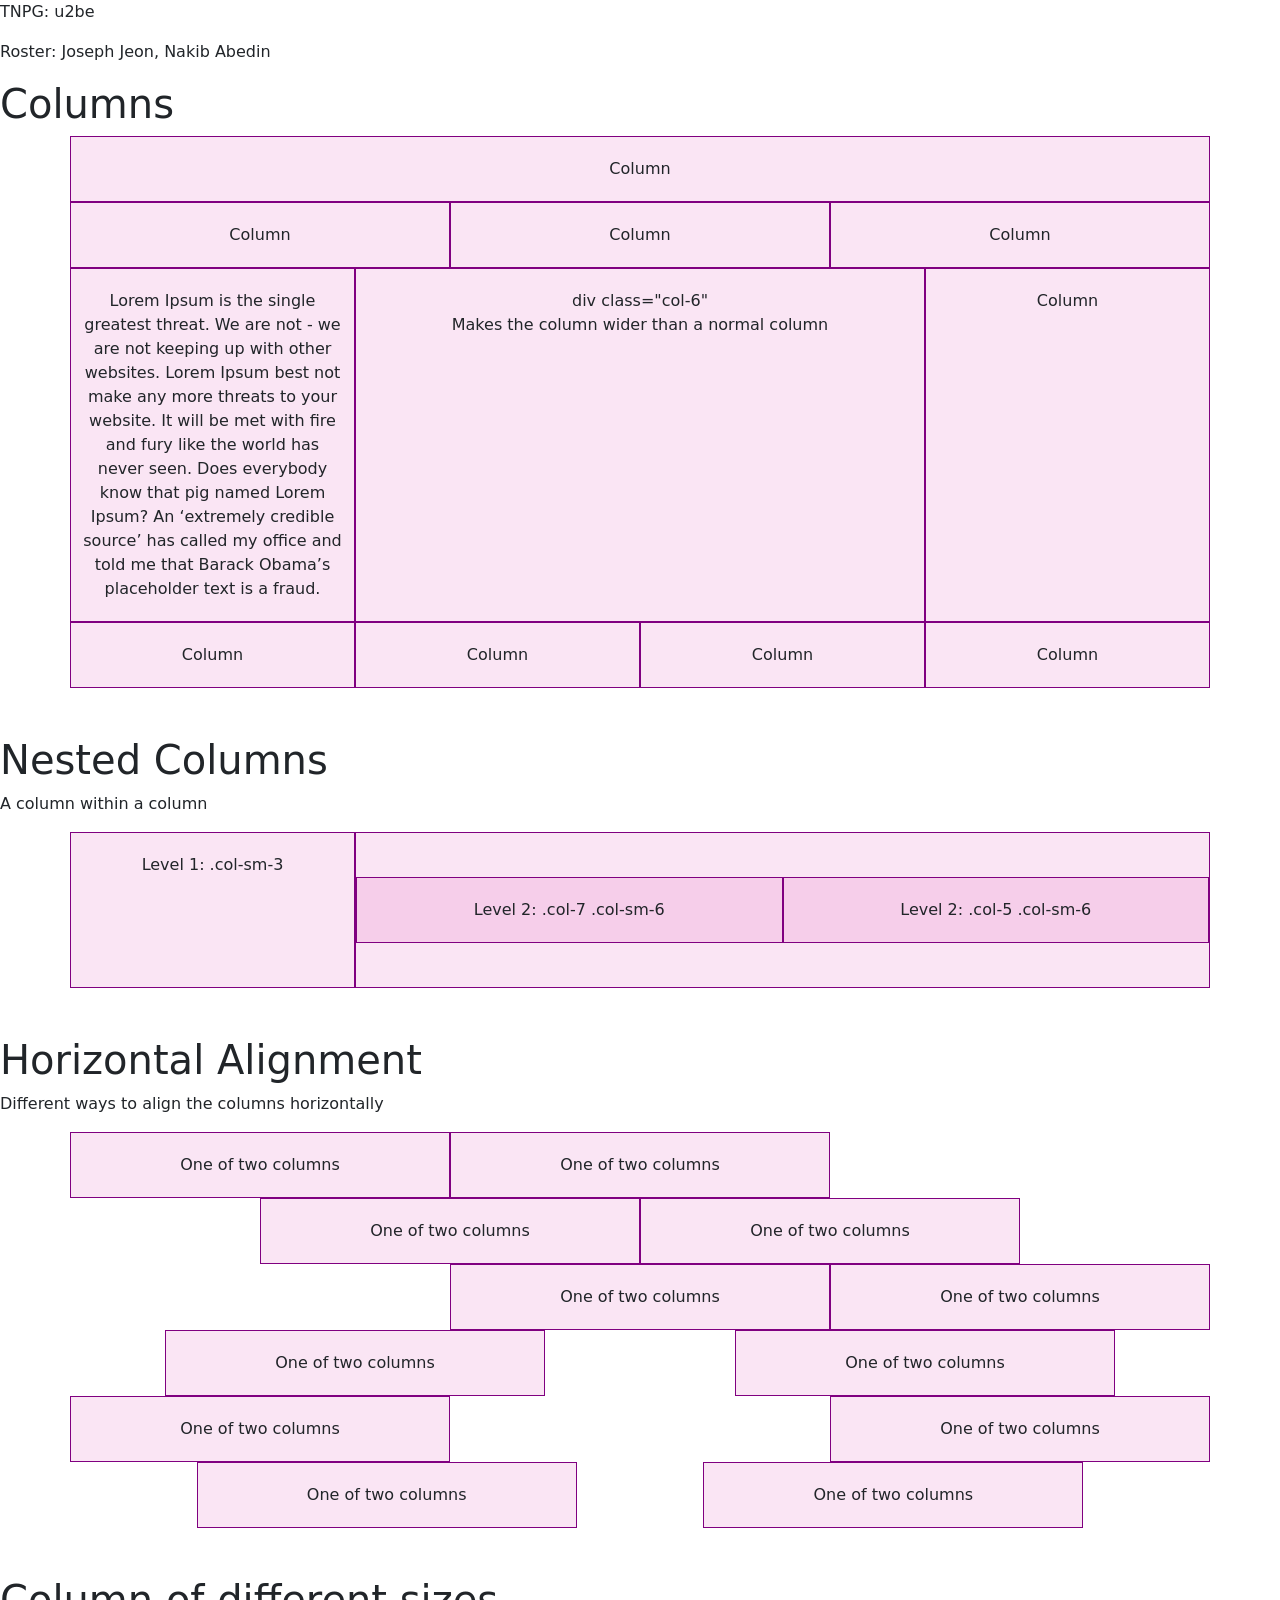
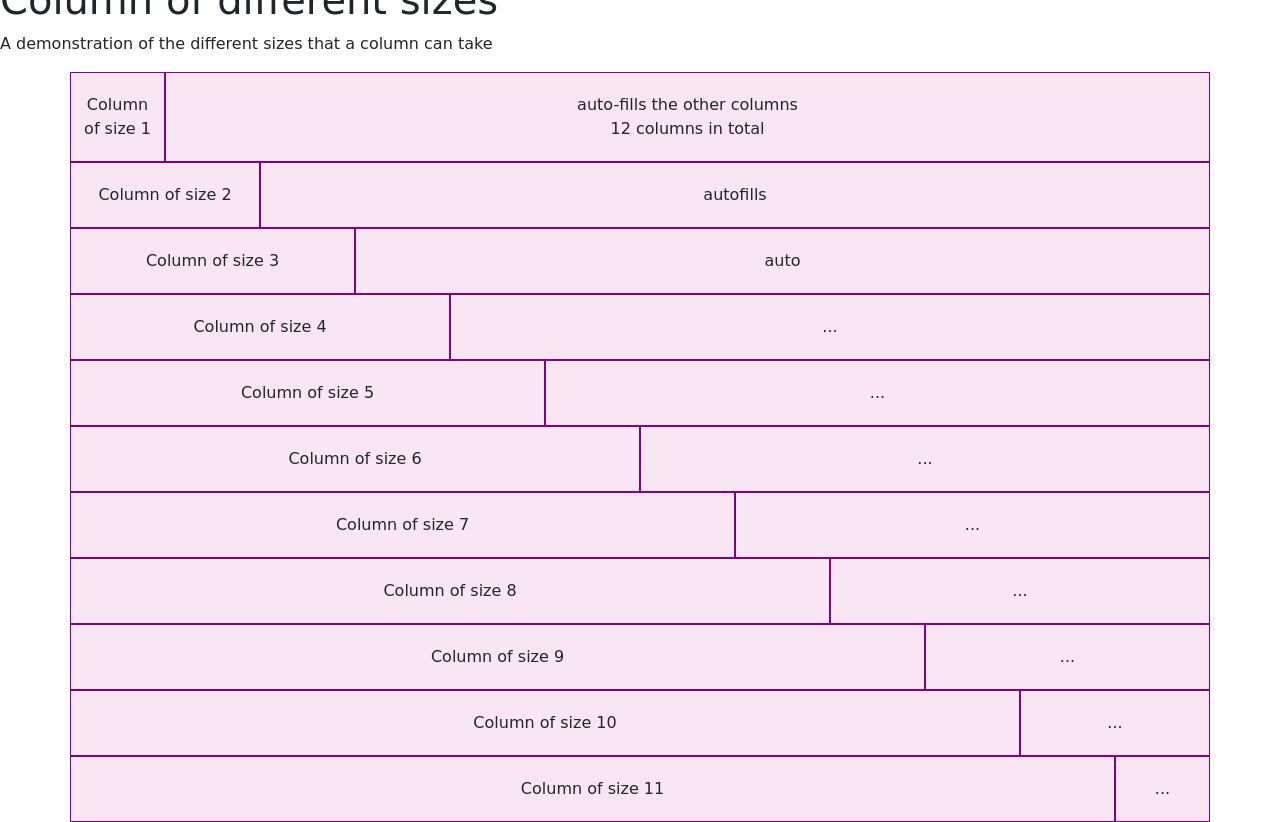
<file: 23_bt_u2be_jeonJ_abedinN/index.html>
<!--

u2be: Joseph Jeon and Nakib Abedin
SoftDev 
K23 -- A Day of Noodling (testing bootstrap)
2022-11-29
Time Taken: 1.0 hrs

-->

<!DOCTYPE html>
<html lang="en">
  <head>
    <meta charset="utf-8">
    <meta name="viewport" content="width=device-width, initial-scale=1">
    <title>Bootstrap demo</title>
    <link href="https://cdn.jsdelivr.net/npm/bootstrap@5.2.3/dist/css/bootstrap.min.css" rel="stylesheet" integrity="sha384-rbsA2VBKQhggwzxH7pPCaAqO46MgnOM80zW1RWuH61DGLwZJEdK2Kadq2F9CUG65" crossorigin="anonymous">
    <style>
      .col, .col-1,.col-2,.col-3,.col-5,.col-6,.col-7,.col-8,.col-9,.col-10,.col-11, .col-4, .col-sm-3, .col-sm-9, .col-sm-6{
        border: 1px solid purple;
        background-color:rgba(205,0,150,0.1);
        padding-top:20px;
        padding-bottom:20px;
      }

    </style>
  </head>
  <body>
    <p>TNPG: u2be</p>
    <p>Roster: Joseph Jeon, Nakib Abedin</p>
    <h1>Columns</h1>

    <div class="container text-center">
      <div class="row">
        <div class="col">
          Column 
        </div>
      </div>
      <div class="row">
        <div class="col">
          Column 
        </div>
        <div class="col">
          Column
        </div>
        <div class="col">
          Column 
        </div>
      </div>
      <div class="row">
        <div class="col">
          Lorem Ipsum is the single greatest threat. We are not - we are not keeping up with other websites. Lorem Ipsum best not make any more threats to your website. It will be met with fire and fury like the world has never seen. Does everybody know that pig named Lorem Ipsum? An ‘extremely credible source’ has called my office and told me that Barack Obama’s placeholder text is a fraud.
 
        </div>
        <div class="col-6">
          div class="col-6"
          <br>
          Makes the column wider than a normal column
        </div>
        <div class="col">
          Column
        </div>
      </div>
      <div class="row">
        <div class="col">
          Column 
        </div>
        <div class="col">
          Column
        </div>
        <div class="col">
          Column
        </div>
        <div class="col">
          Column
        </div>
      </div>
      </div>
    </div>

    <br><br>

    <h1>Nested Columns</h1>
    <p>A column within a column</p>
    <div class="container text-center">
      <div class="row">
        <div class="col-sm-3">
          Level 1: .col-sm-3
        </div>
        <div class="col-sm-9">
          <br>
          <div class="row">
            <div class="col-7 col-sm-6">
              Level 2: .col-7 .col-sm-6
            </div>
            <div class="col-5 col-sm-6">
              Level 2: .col-5 .col-sm-6
            </div>
          </div>
          <br>
        </div>
      </div>
    </div>

    <br><br>

    <h1>Horizontal Alignment</h1>
    <p>Different ways to align the columns horizontally</p>
    <div class="container text-center">
      <div class="row justify-content-start">
        <div class="col-4">
          One of two columns
        </div>
        <div class="col-4">
          One of two columns
        </div>
      </div>
      <div class="row justify-content-center">
        <div class="col-4">
          One of two columns
        </div>
        <div class="col-4">
          One of two columns
        </div>
      </div>
      <div class="row justify-content-end">
        <div class="col-4">
          One of two columns
        </div>
        <div class="col-4">
          One of two columns
        </div>
      </div>
      <div class="row justify-content-around">
        <div class="col-4">
          One of two columns
        </div>
        <div class="col-4">
          One of two columns
        </div>
      </div>
      <div class="row justify-content-between">
        <div class="col-4">
          One of two columns
        </div>
        <div class="col-4">
          One of two columns
        </div>
      </div>
      <div class="row justify-content-evenly">
        <div class="col-4">
          One of two columns
        </div>
        <div class="col-4">
          One of two columns
        </div>
      </div>
    </div>

    <br><br>

    <h1>Column of different sizes</h1>
    <p>A demonstration of the different sizes that a column can take</p>
    <div class="container text-center">
      <div class="row">
        <div class="col-1">Column of size 1</div>
        <div class="col"> auto-fills the other columns<br>12 columns in total</div>
      </div>
      <div class="row">
        <div class="col-2">Column of size 2</div>
        <div class="col">autofills</div>
      </div>
      <div class="row">
        <div class="col-3">Column of size 3</div>
        <div class="col">auto</div>
      </div>
      <div class="row">
        <div class="col-4">Column of size 4</div>
        <div class="col">...</div>
      </div>
      <div class="row">
        <div class="col-5">Column of size 5</div>
        <div class="col">...</div>
      </div>
      <div class="row">
        <div class="col-6">Column of size 6</div>
        <div class="col">...</div>
      </div>
      <div class="row">
        <div class="col-7">Column of size 7</div>
        <div class="col">...</div>
      </div>
      <div class="row">
        <div class="col-8">Column of size 8</div>
        <div class="col">...</div>
      </div>
      <div class="row">
        <div class="col-9">Column of size 9</div>
        <div class="col">...</div>
      </div>
      <div class="row">
        <div class="col-10">Column of size 10</div>
        <div class="col">...</div>
      </div>
      <div class="row">
        <div class="col-11">Column of size 11</div>
        <div class="col">...</div>
      </div>
    </div>
  </body>
</html>
</file>
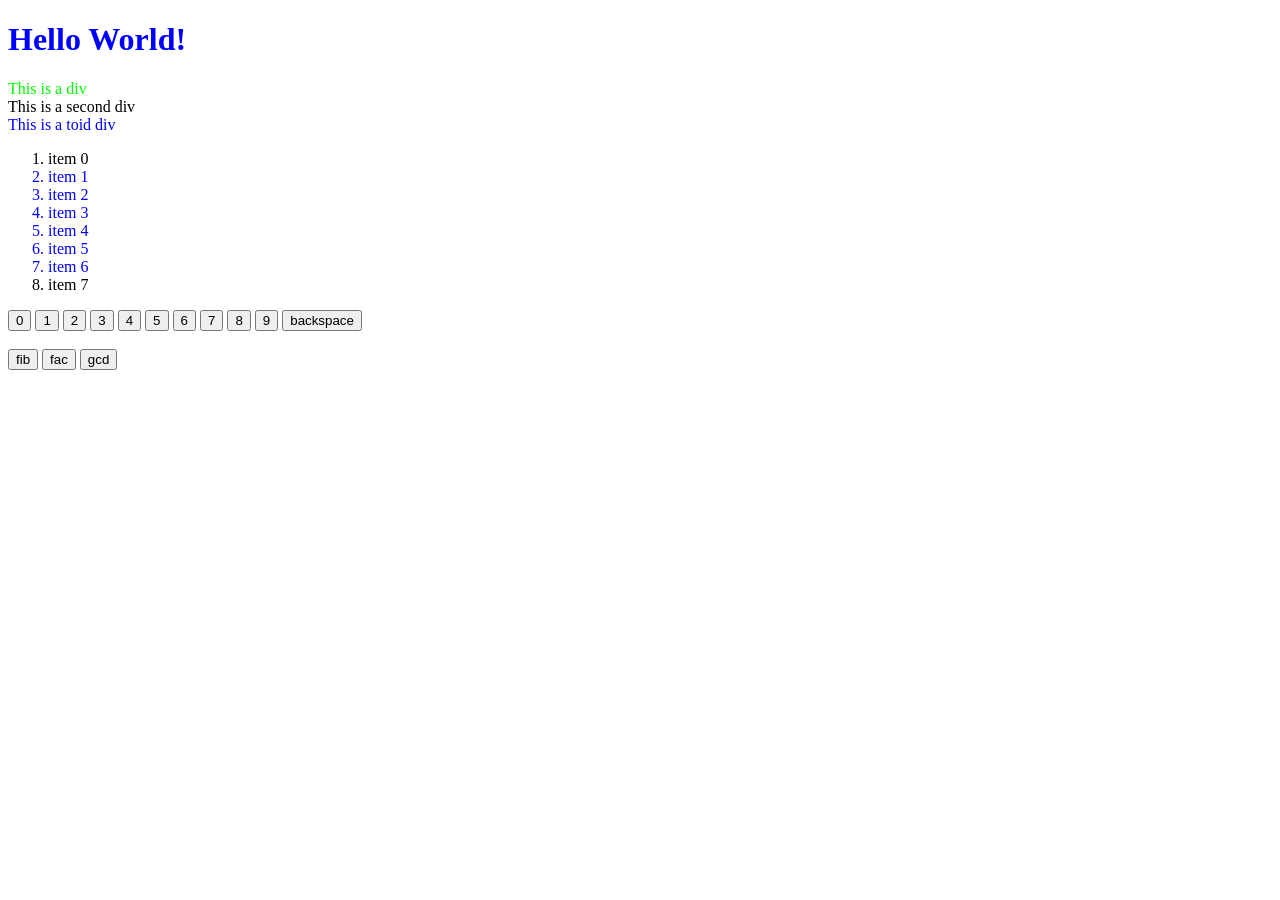
<file: 28_jsdom/index.html>
<!DOCTYPE html>

<!--
     Team Phantom Tollbooth :: Clyde Sinclair, Fierce Dragon
     SoftDev pd0
     K28 -- Manipulating the DOM
     2023-04-05w
   --------------------------------------------------
-->

<html lang="en">
  <!-- HTML file for exploring JavaScript interactions with the DOM -->

  <head>
    <meta charset="utf-8">
    <style>
      .red   {color : #ff0000;}
      .green {color : #00ff00;}
      .blue  {color : #0000ff;}
    </style>
  </head>

  <body>
    <h1 id="h" class="blue">Hello World!</h1>

    <div id="div1" class="green">This is a div</div>
    <div id="div2">This is a second div</div>
    <div class="blue">This is a toid div</div>

    <ol id="thelist">
      <li class="">item 0</li>
      <li class="green blue">item 1</li>
      <li class="green blue">item 2</li>
      <li class="red green blue">item 3</li>
      <li class="red green blue">item 4</li>
      <li class="green blue">item 5</li>
      <li class="green blue">item 6</li>
      <li class="">item 7</li>
    </ol>

    <button id = "a0">0</button>
    <button id = "a1">1</button>
    <button id = "a2">2</button>
    <button id = "a3">3</button>
    <button id = "a4">4</button>
    <button id = "a5">5</button>
    <button id = "a6">6</button>
    <button id = "a7">7</button>
    <button id = "a8">8</button>
    <button id = "a9">9</button>
    <button id = "backspace">backspace</button>

    <br><br>

    <button id = "fib">fib</button>
    <button id = "fac">fac</button>
    <button id = "gcd">gcd</button>

    <div id = "valueOfA" style = "font-size:50px;"><h1></h1></div>
    <div id = "calculatorNans" style = "font-size:50px;"><h1></h1></div>

    <script src="dommy_consolery.js"></script>

  </body>
</html>
</file>
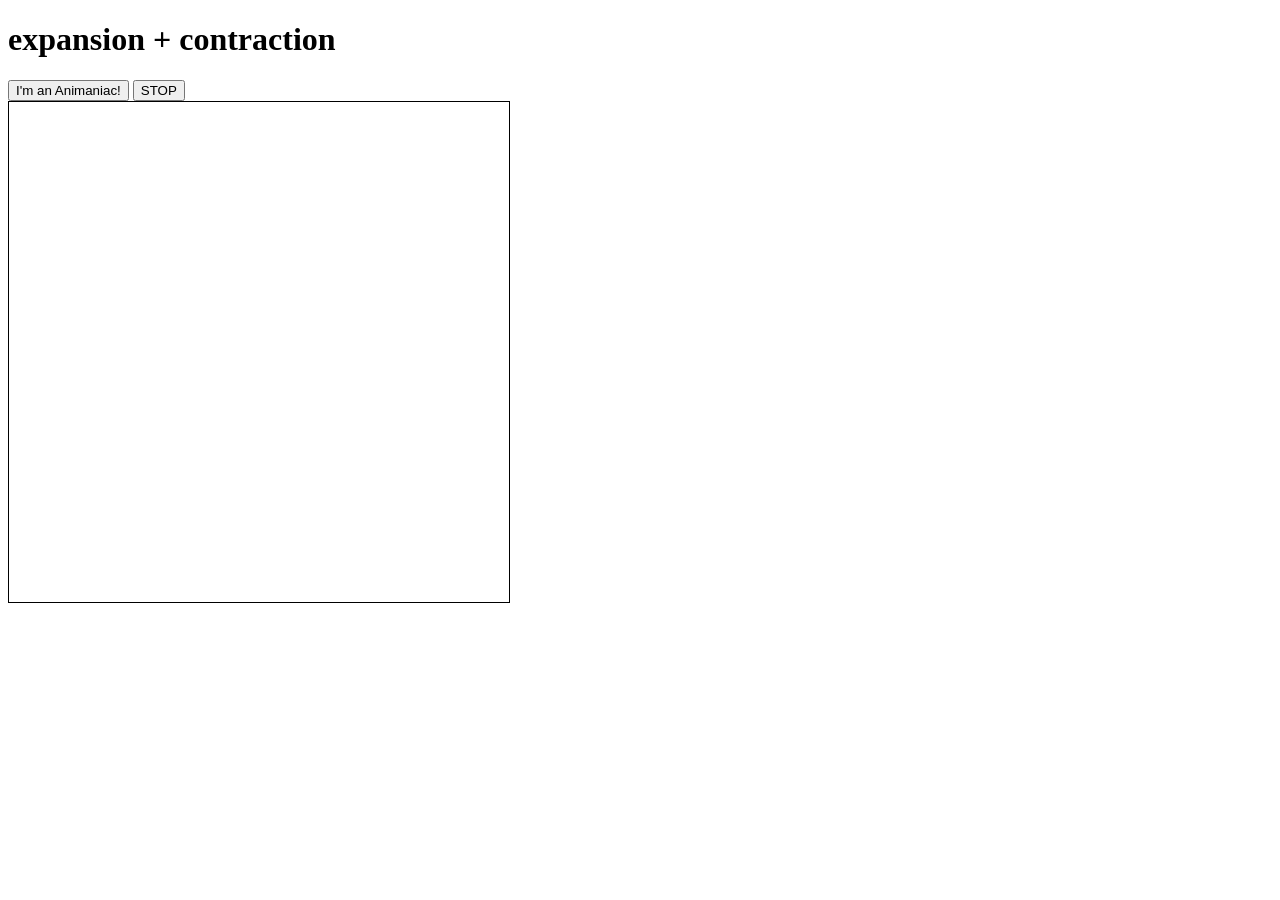
<file: 31_jsanim/index.html>
<!DOCTYPE html>
<html lang="en">
  <!-- Team Ringbearers :: Frodo Baggins, Bilbo Baggins
       SoftDev pd0
       K31 -- canvas based JS animation
       2023-04-25t

       HTML file for JavaScript canvas work
  -->

  <head>
    <meta charset="utf-8"/>
    <title>The State of Animania</title>
  </head>

  <style>
    #playground { border: 1px solid black }
  </style>

  <h1>expansion + contraction</h1>

  <div>
    <button id="buttonCircle">
      I'm an Animaniac!
    </button>

    <button id="buttonStop">
      STOP
    </button>
  </div>

  <canvas width="500" height="500" id="playground">
  </canvas>

  <script src="animate.js"></script>

</html>
</file>
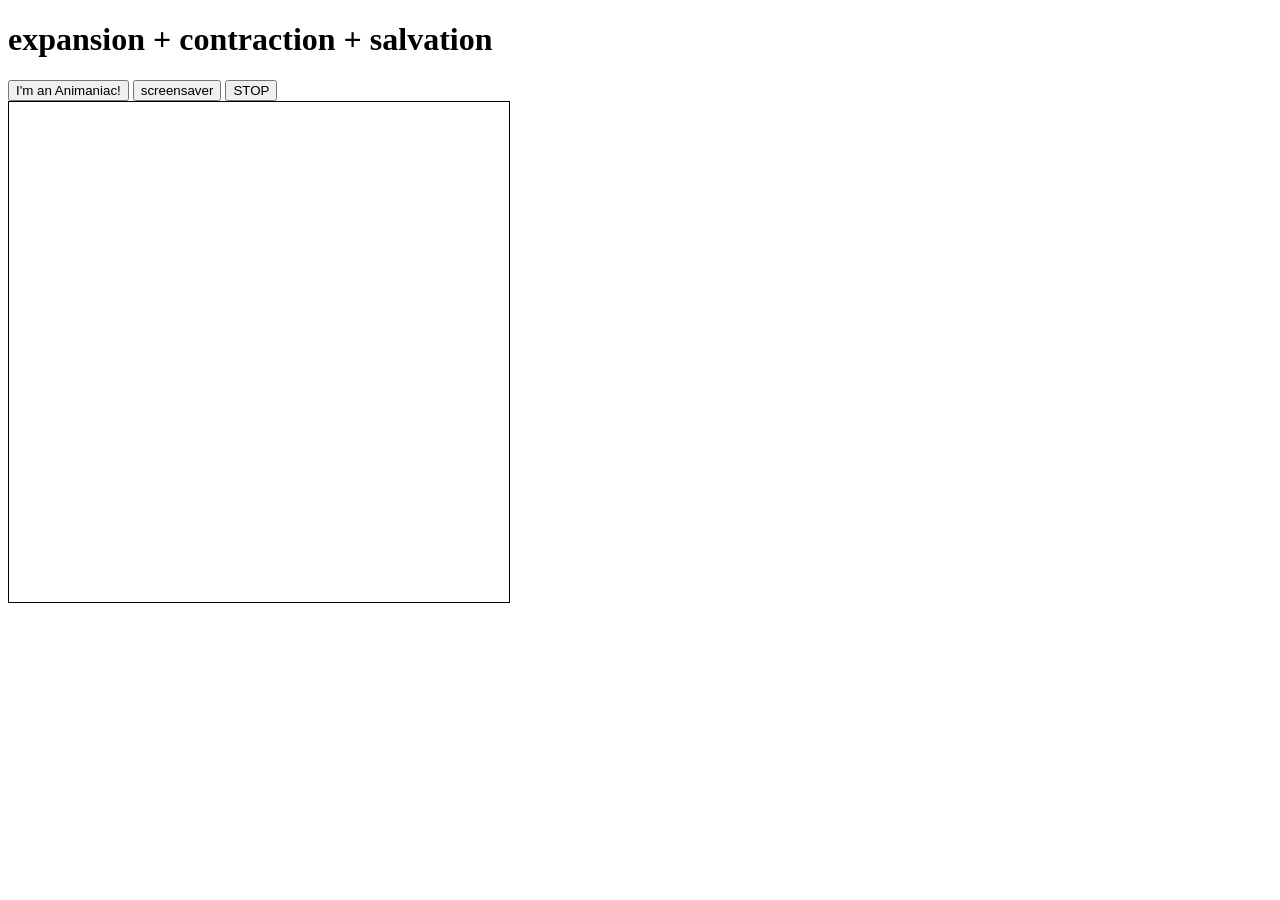
<file: 32_jsanim/index.html>
<!DOCTYPE html>
<html lang="en">
  <!-- Team Ringbearers :: Frodo Baggins, Bilbo Baggins
       SoftDev pd0
       K31 -- canvas based JS animation
       2023-04-25t

       HTML file for JavaScript canvas work
  -->

  <head>
    <meta charset="utf-8"/>
    <title>The State of Animania</title>
  </head>

  <style>
    #playground { border: 1px solid black }
  </style>

  <h1>expansion + contraction + salvation</h1>

  <div>
    <button id="circle">
      I'm an Animaniac!
    </button>

    <button id="dvd">
      screensaver
    </button>

    <button id="stop">
      STOP
    </button>
  </div>

  <canvas width="500" height="500" id="playground">
  </canvas>

  <script src="animate.js"></script>

</html>
</file>
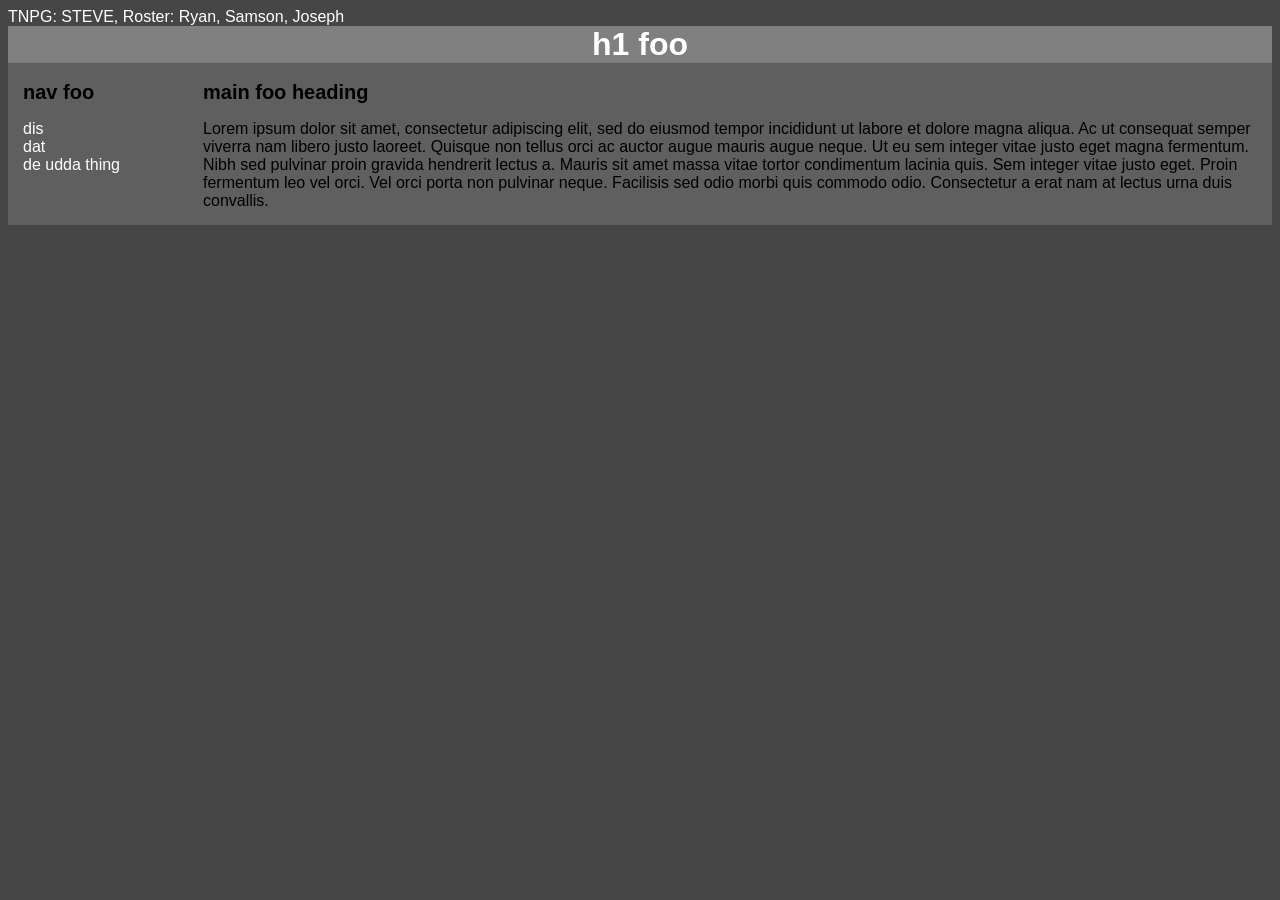
<file: 14_css/templates/index.html>
<!DOCTYPE html>
<html>
<head>
    <link rel="stylesheet" type="text/css" href="../static/style.css">
    <title>
        Minecraft Steve
    </title>
</head>

<body>
    <div class="white">
        TNPG: STEVE, Roster: Ryan, Samson, Joseph
    </div>
    <h1>h1 foo</h1>
    <table>
        <tr>
            <td width=150px>
                <h2>nav foo</h2>
                <p class="white">dis<br>dat<br>de udda thing</p>
            </td>
            <td>
                <h2>main foo heading</h2>
                Lorem ipsum dolor sit amet, consectetur adipiscing elit, sed do eiusmod tempor incididunt ut labore et dolore magna aliqua. Ac ut consequat semper viverra nam libero justo laoreet. Quisque non tellus orci ac auctor augue mauris augue neque. Ut eu sem integer vitae justo eget magna fermentum. Nibh sed pulvinar proin gravida hendrerit lectus a. Mauris sit amet massa vitae tortor condimentum lacinia quis. Sem integer vitae justo eget. Proin fermentum leo vel orci. Vel orci porta non pulvinar neque. Facilisis sed odio morbi quis commodo odio. Consectetur a erat nam at lectus urna duis convallis.    
            </td>
        </tr>
            </table>
            
<div class="noth1">
    </div>
</body>


</html>
</file>
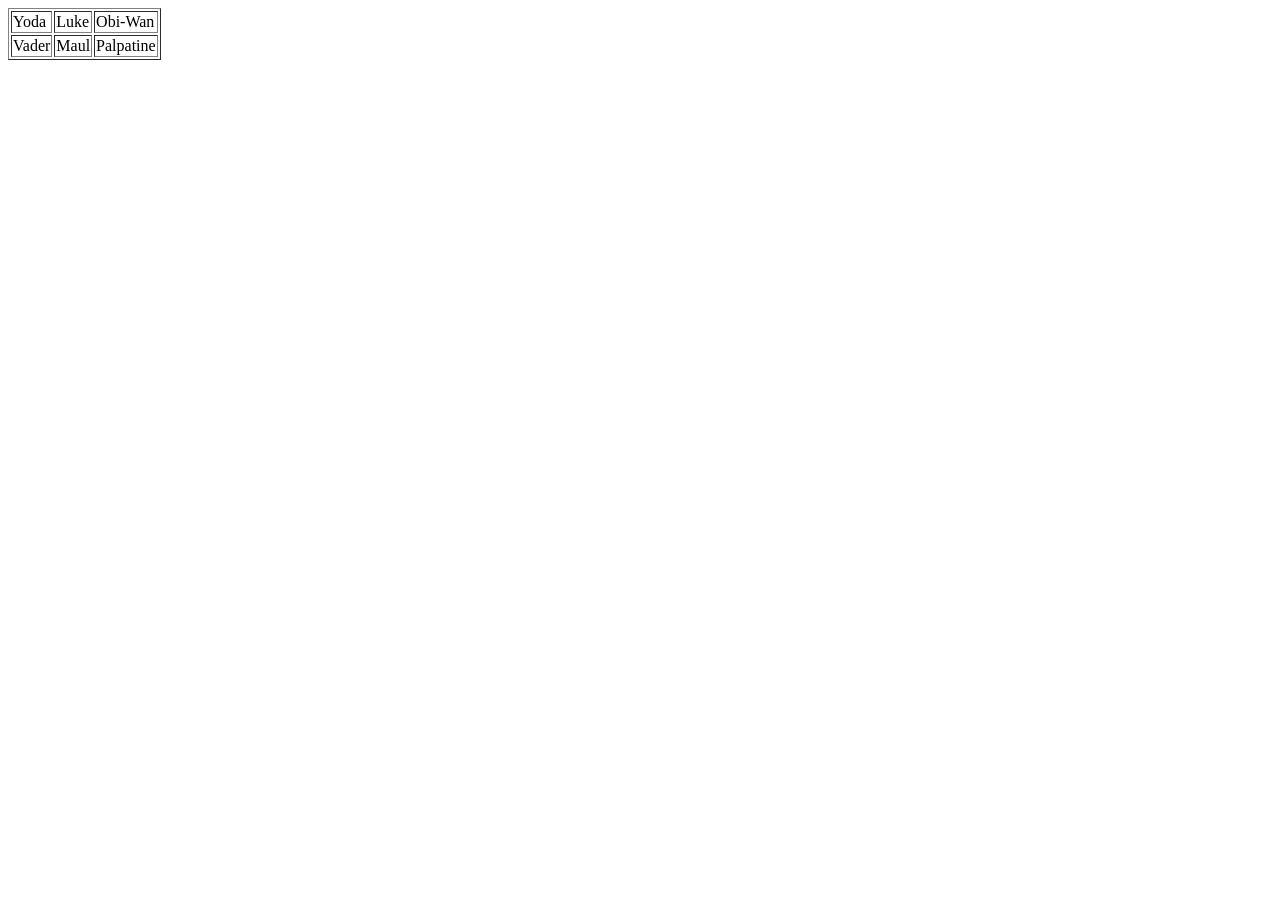
<file: 33_jsprop/1/index.html>
<!DOCTYPE html>
<!-- TNPG: DJ; Daniel Yentin, Joseph Jeon
     SoftDev pd2
     Spring 2023
     HTML file for exploring DOM event propogation using JavaScript
-->

<html lang="en">
  <head>
    <meta charset="utf-8"/>
    <title>
      Event Propagation Demo
    </title>
  </head>

  <body>
    <table border="1">
      <tr>
        <td>Yoda</td>
        <td>Luke</td>
        <td>Obi-Wan</td>
      </tr>
      <tr>
        <td>Vader</td>
        <td>Maul</td>
        <td>Palpatine</td>
      </tr>
    </table>

    <script src="events.js"></script>
  </body>

</html>
</file>
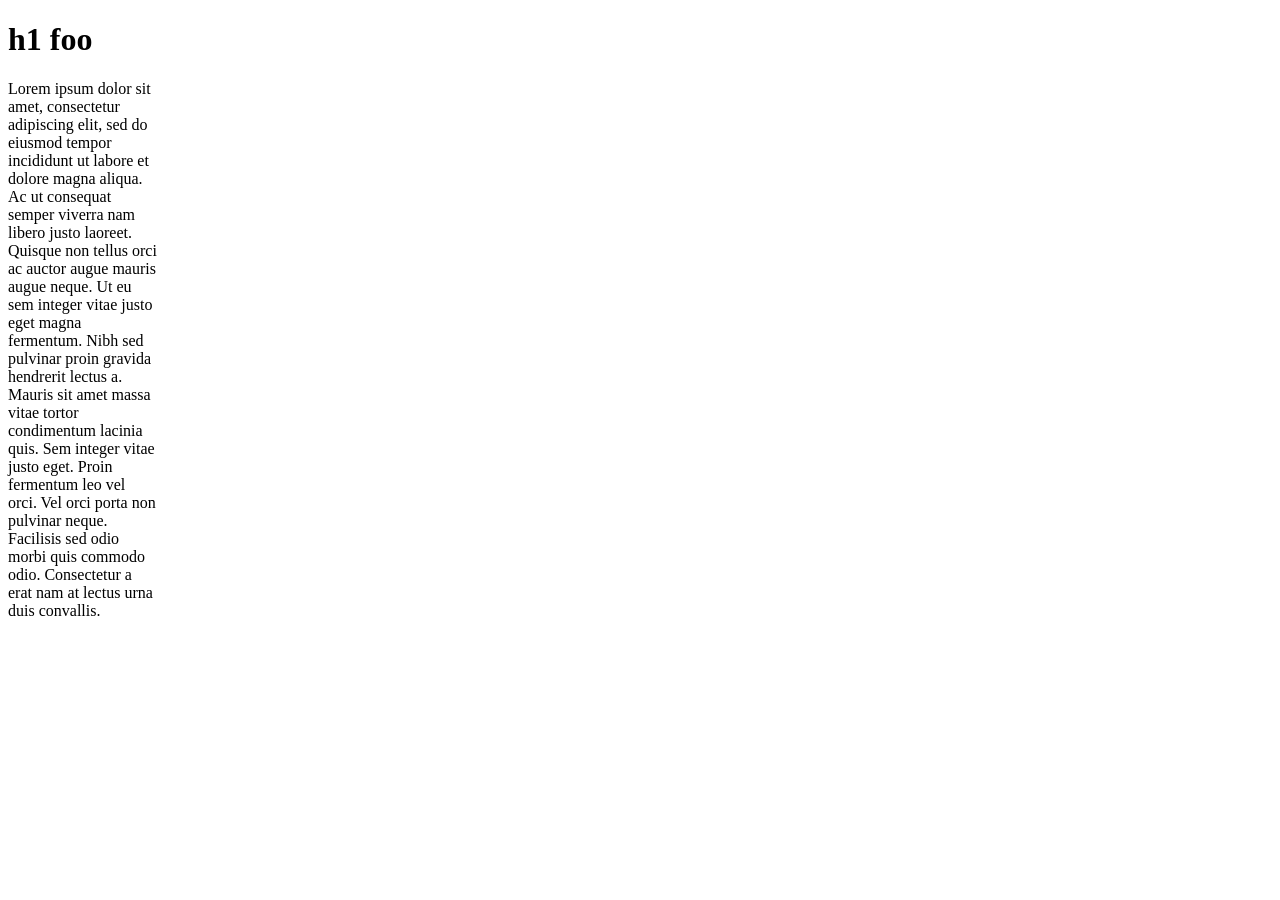
<file: 13_css/mimic.html>
<!DOCTYPE html>
<html>
<head>
    <link rel="stylesheet" type="text/css" href="mimic.css">
    <title>
        Minecraft Steve
    </title>
</head>

<body>
    <h1>h1 foo</h1>
<div class="noth1">
    Lorem ipsum dolor sit amet, consectetur adipiscing elit, sed do eiusmod tempor incididunt ut labore et dolore magna aliqua. Ac ut consequat semper viverra nam libero justo laoreet. Quisque non tellus orci ac auctor augue mauris augue neque. Ut eu sem integer vitae justo eget magna fermentum. Nibh sed pulvinar proin gravida hendrerit lectus a. Mauris sit amet massa vitae tortor condimentum lacinia quis. Sem integer vitae justo eget. Proin fermentum leo vel orci. Vel orci porta non pulvinar neque. Facilisis sed odio morbi quis commodo odio. Consectetur a erat nam at lectus urna duis convallis.    
</div>
</body>


</html>
</file>
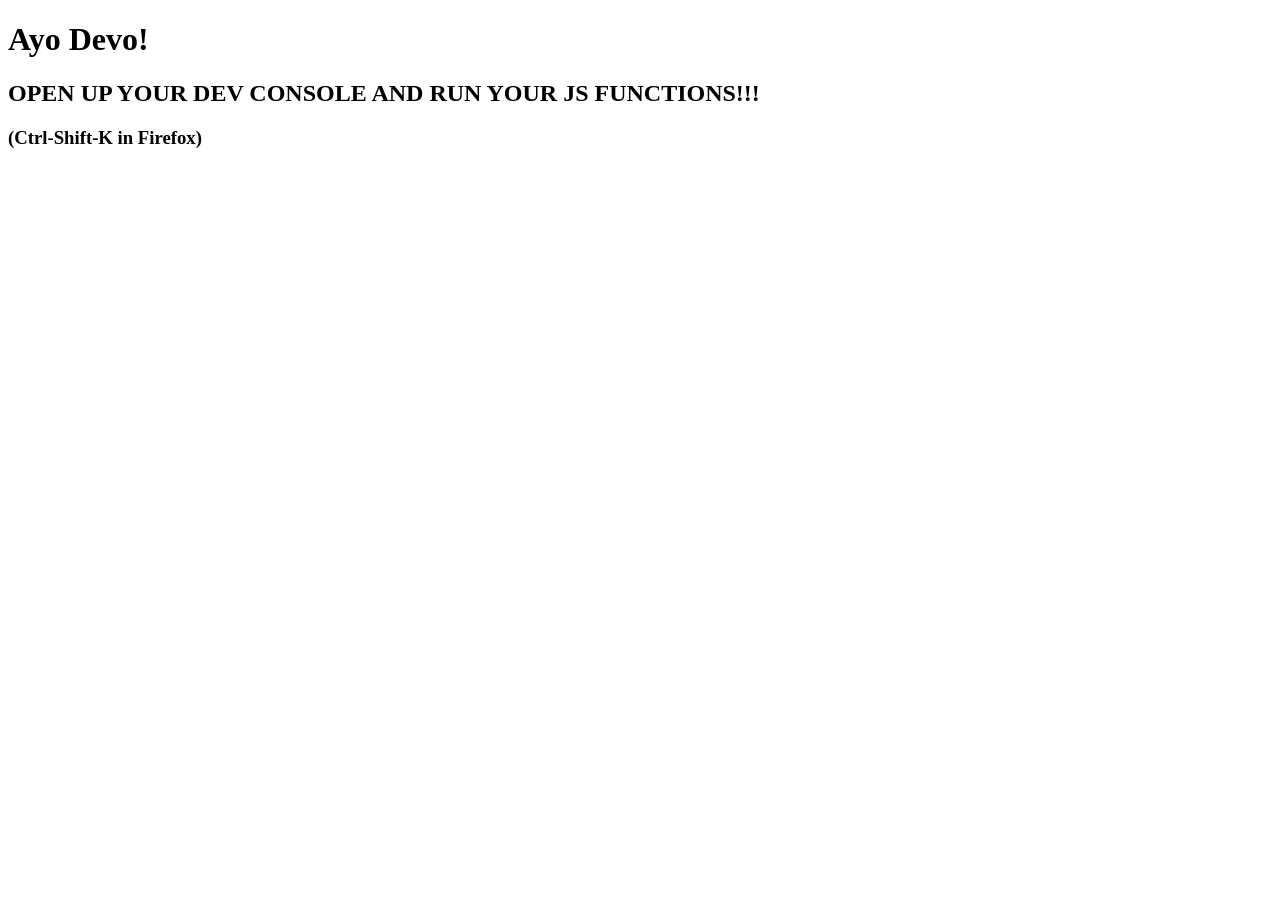
<file: 27_js/open_me.html>
<!DOCTYPE html>

<!--
     Team Phantom Tollbooth :: Clyde Sinclair, Fierce Dragon
     SoftDev pd0
     K27 -- Basic functions in JavaScript
     2023-04-03t
-->

<html lang="en">
  <!-- HTML file for intro JavaScript work -->

  <html>
    <head>
      <meta charset="utf-8"/>
      <title>JS work the foist</title>
    </head>
    
    <body>
      <H1>Ayo Devo!</H1>
      <h2>OPEN UP YOUR DEV CONSOLE AND RUN YOUR JS FUNCTIONS!!!</h2>
      <h3>(Ctrl-Shift-K in Firefox)</h3>

      <script src="fibfac.js"></script>
    </body>
  </html>
</file>
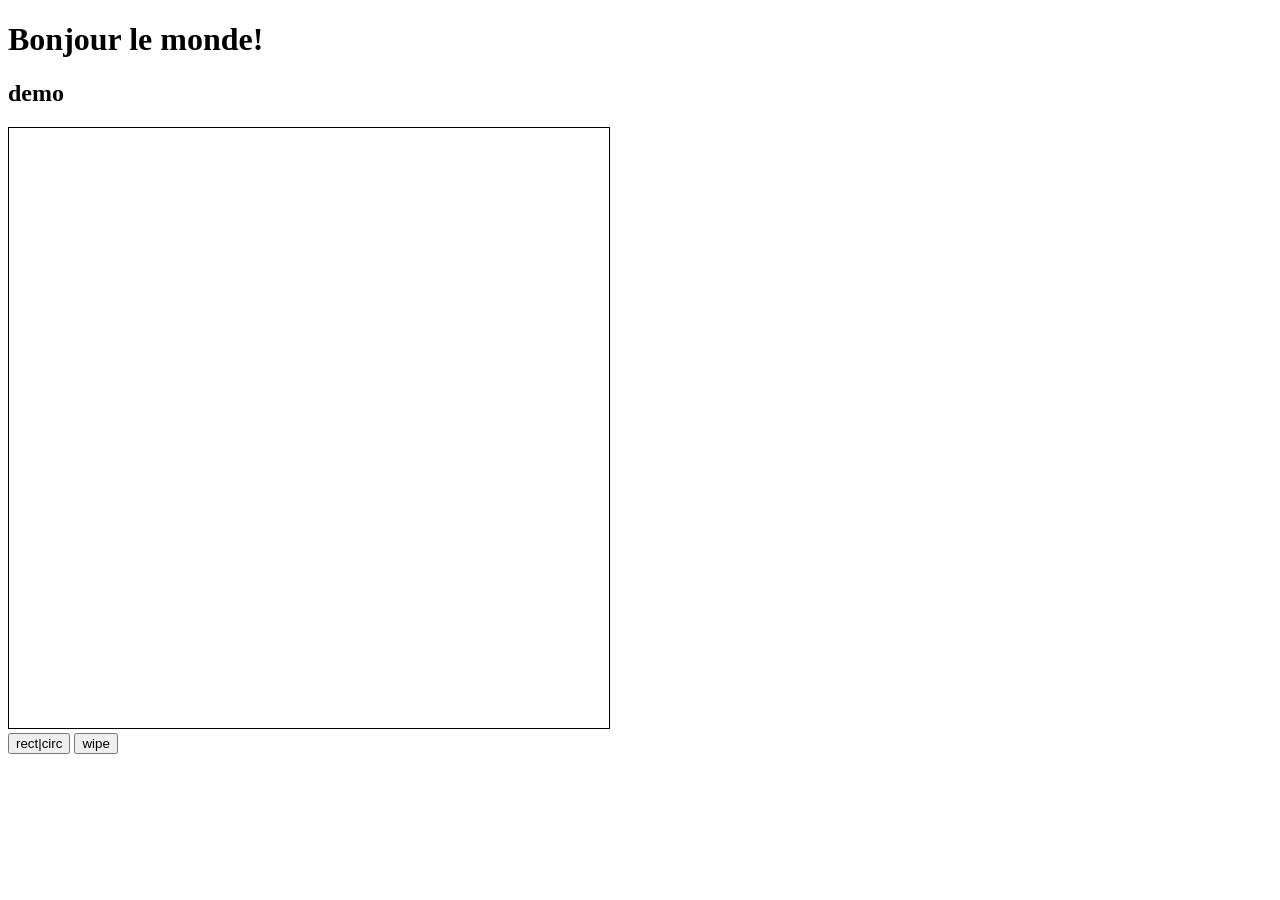
<file: 30_jscanvas/clickdraw.html>
<!DOCTYPE html>
<html lang="en">
  <!-- Joseph Jeon, Daniel Yentin
       SoftDev pd2
       K30 -- canvas based JS drawing
       2023-04-24m

       HTML file for JavaScript canvas work
  -->

  <head>
    <meta charset="utf-8"/>
    <title>basic JS canvas work</title>
  </head>

  <style>
    #slate { border: 1px solid black }
  </style>

  <h1>Bonjour le monde!</h1>
  <h2> demo</h2>

  <div>
    <canvas height="600" width="600"
            id="slate">
      dis dat alt txt tho
    </canvas>
  </div>

  <button id="buttonToggle">rect|circ</button>
  <button id="buttonClear">wipe</button>

  <script src="clickdraw.js"></script>

</html>
</file>
<file: 14_css/static/style.css>
h1{
    background-color:gray;
    color:white;
    text-align:center;
    margin: 0;
}

body{
    background-color: rgb(70, 70, 70);
    font-family:sans-serif;
}

h2{
    font-size:20px;
}

td{
    vertical-align: top;
    padding-bottom: 15px;
    padding-left: 15px;
    padding-right: 15px;
}

table, tr{
    background-color: rgb(95, 95, 95);
    border-spacing: 0;
}

.darkgray{
    background-color: rgb(70, 70, 70);
}

p{

}

.white{
    color:white;
}

.noth1{
     left: 30px;
}
</file>
<file: 13_css/mimic.css>
.noth1{
    width: 150px;
    top: 0;
    left: 0;
}
</file>
